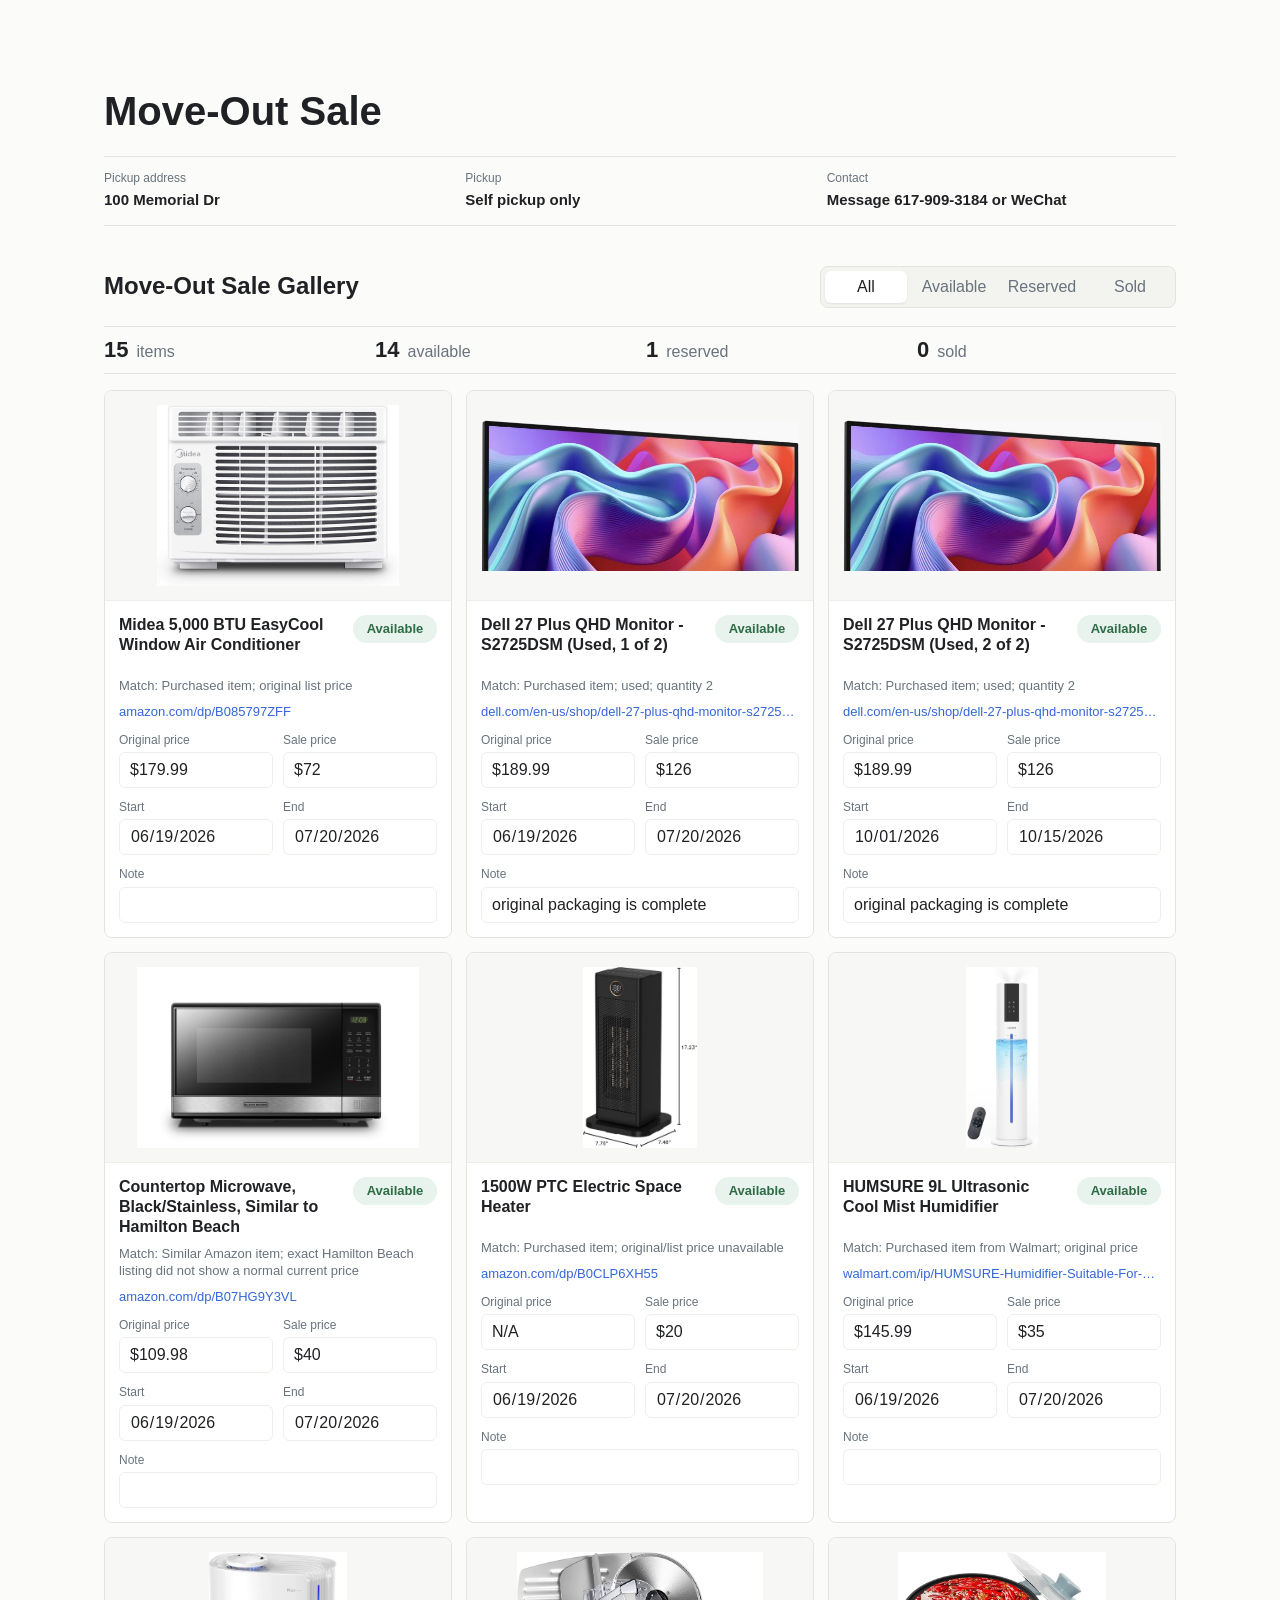
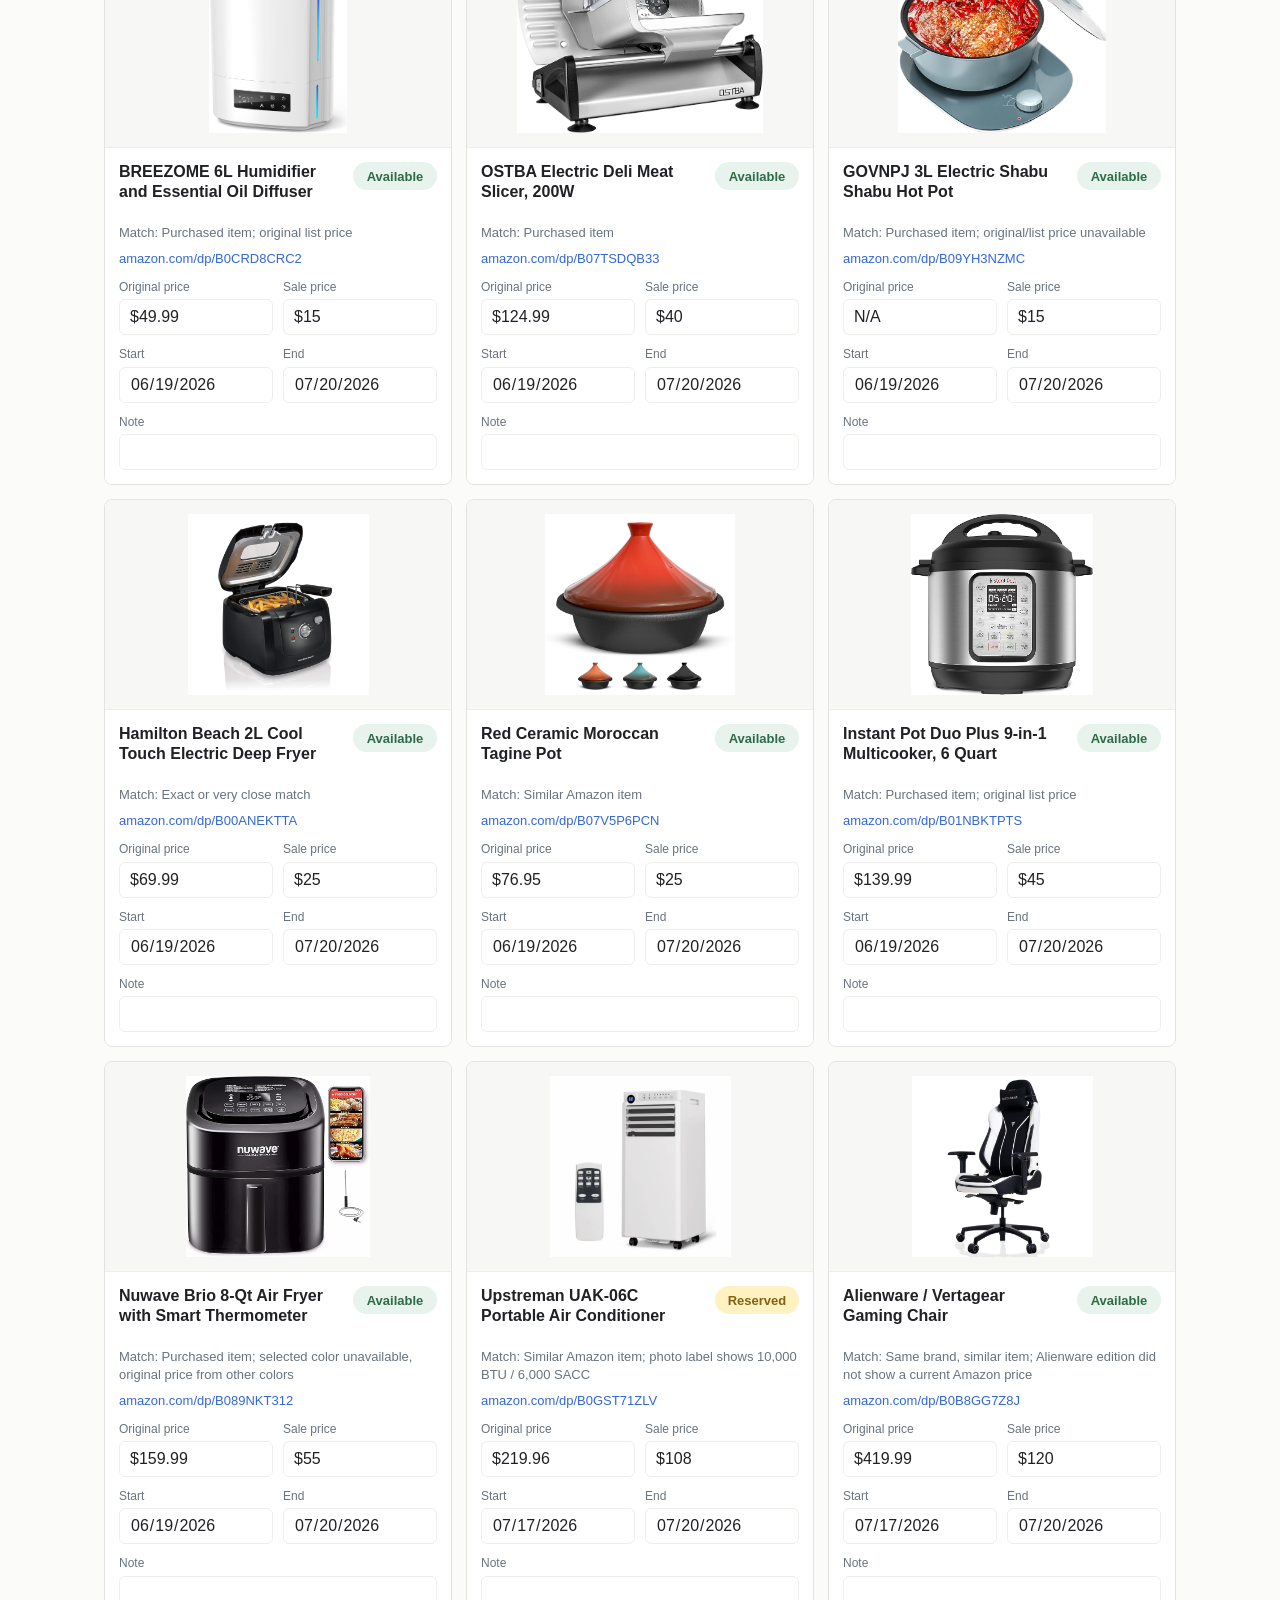
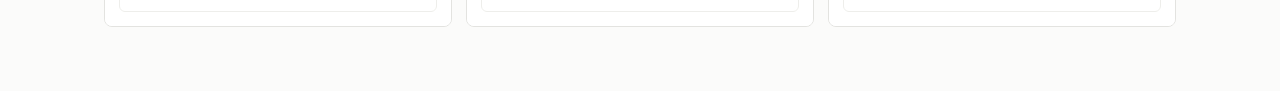
<file: index.html>
<!doctype html>
<html lang="en">
  <head>
    <meta charset="utf-8" />
    <meta name="viewport" content="width=device-width, initial-scale=1" />
    <meta http-equiv="refresh" content="0; url=site/index.html" />
    <title>Move-Out Sale</title>
  </head>
  <body>
    <p><a href="site/index.html">Open Move-Out Sale</a></p>
  </body>
</html>
</file>
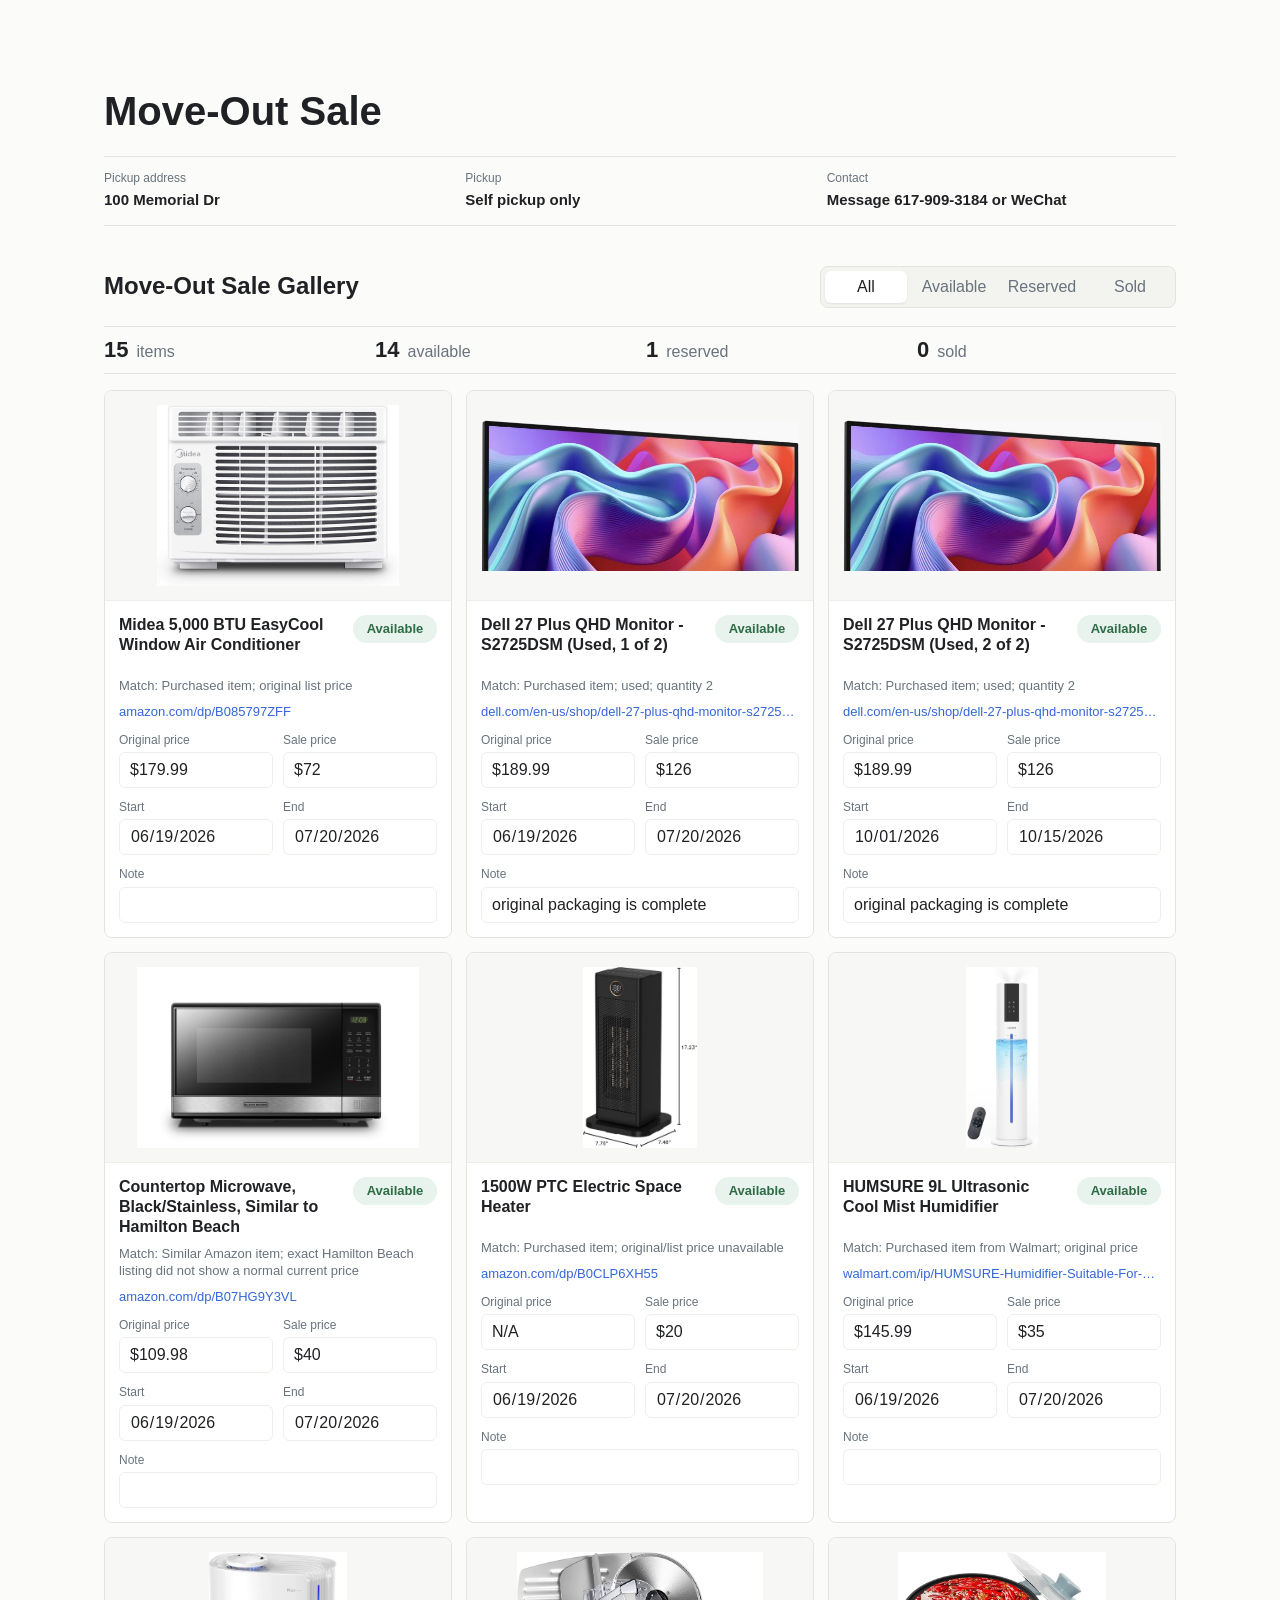
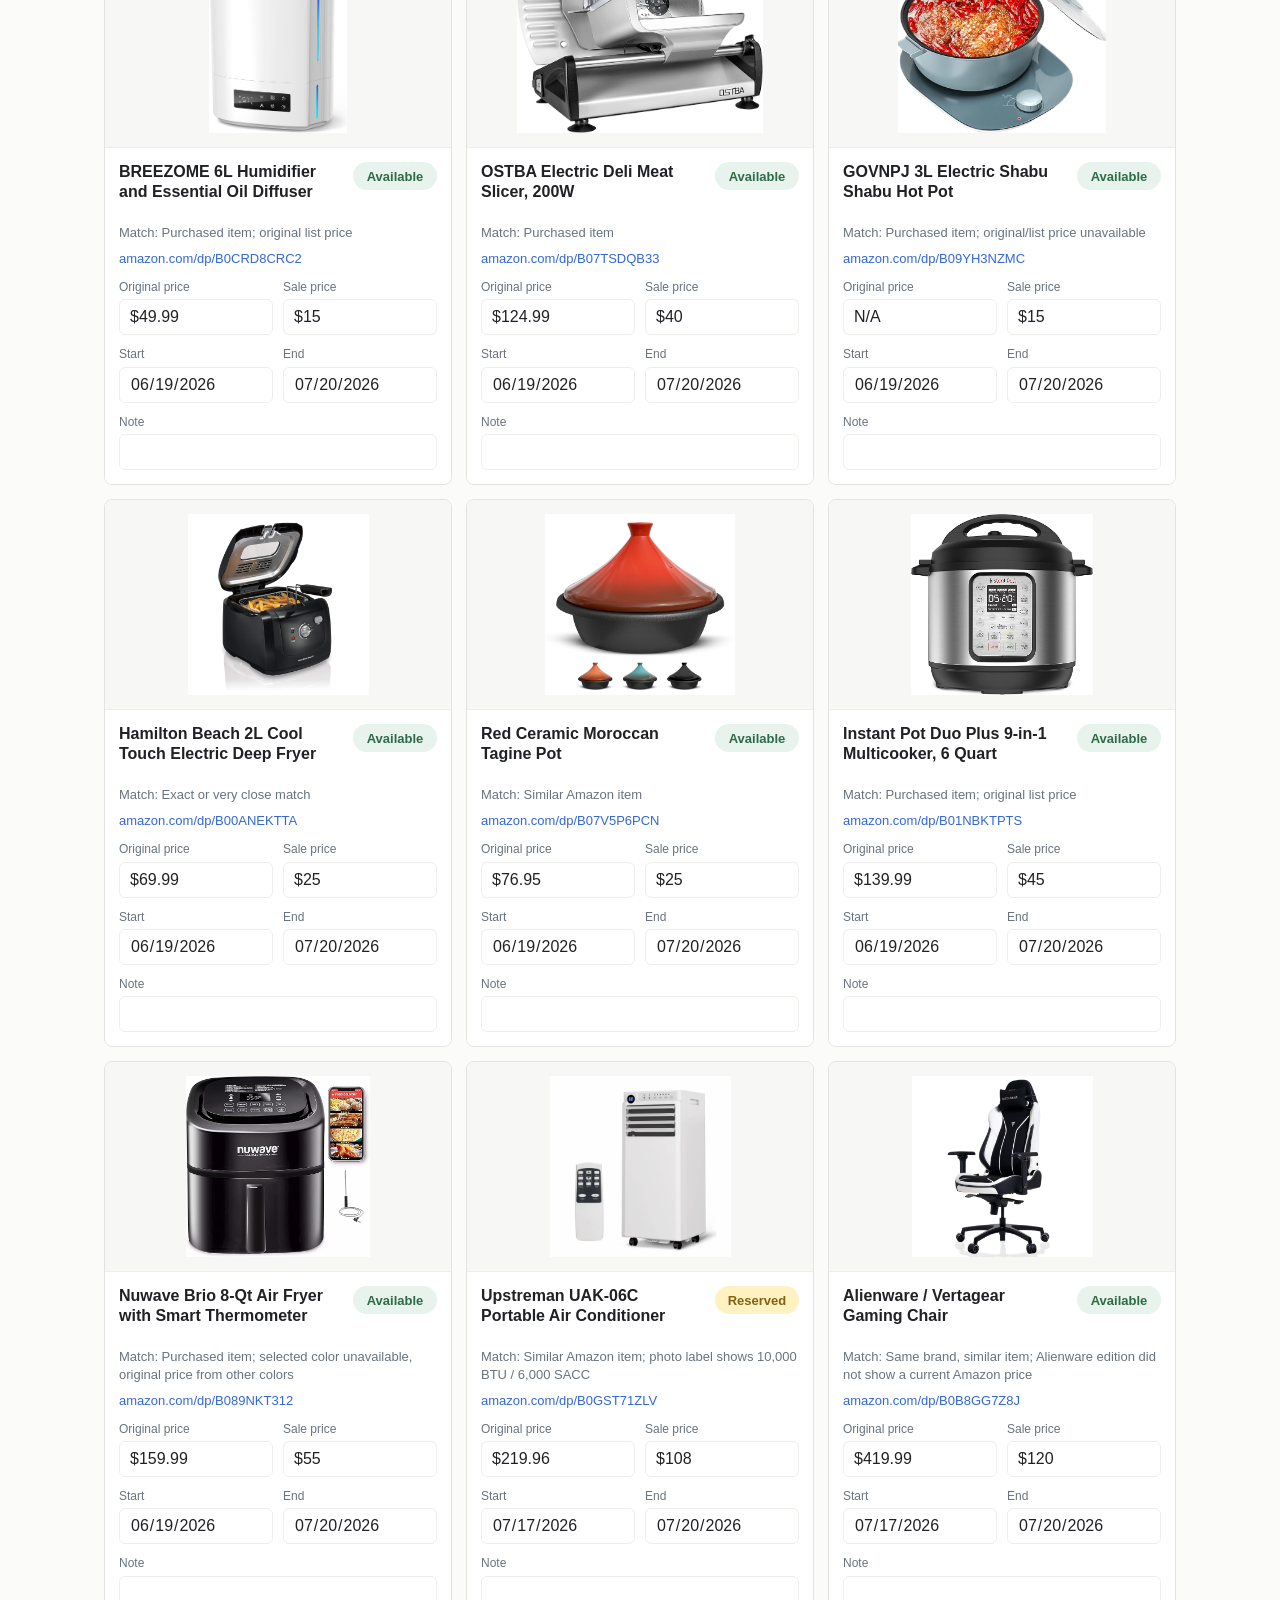
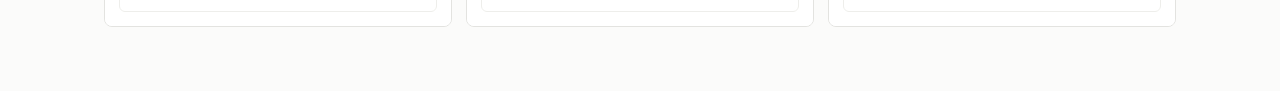
<file: site/index.html>
<!doctype html>
<html lang="en">
  <head>
    <meta charset="utf-8" />
    <meta name="viewport" content="width=device-width, initial-scale=1" />
    <title>Move-Out Sale</title>
    <link rel="stylesheet" href="./styles.css" />
  </head>
  <body>
    <main class="page">
      <header class="site-header">
        <div class="title-row">
          <h1 data-key="pageTitle" data-placeholder="Move-Out Sale">Move-Out Sale</h1>
        </div>
        <section class="sale-info" aria-label="Pickup and contact information">
          <div>
            <span class="info-label">Pickup address</span>
            <strong>100 Memorial Dr</strong>
          </div>
          <div>
            <span class="info-label">Pickup</span>
            <strong>Self pickup only</strong>
          </div>
          <div>
            <span class="info-label">Contact</span>
            <strong>Message 617-909-3184 or WeChat</strong>
          </div>
        </section>
      </header>

      <section class="toolbar" aria-label="Gallery controls">
        <h2>Move-Out Sale Gallery</h2>
        <div class="filters" role="group" aria-label="Status filter">
          <button class="filter active" data-filter="all">All</button>
          <button class="filter" data-filter="available">Available</button>
          <button class="filter" data-filter="reserved">Reserved</button>
          <button class="filter" data-filter="sold">Sold</button>
        </div>
      </section>

      <section class="summary" aria-label="Sale summary">
        <div>
          <span class="summary-value" id="totalCount">0</span>
          <span class="summary-label">items</span>
        </div>
        <div>
          <span class="summary-value" id="availableCount">0</span>
          <span class="summary-label">available</span>
        </div>
        <div>
          <span class="summary-value" id="reservedCount">0</span>
          <span class="summary-label">reserved</span>
        </div>
        <div>
          <span class="summary-value" id="soldCount">0</span>
          <span class="summary-label">sold</span>
        </div>
      </section>

      <section id="gallery" class="gallery" aria-label="Items"></section>
    </main>

    <template id="itemTemplate">
      <article class="item-card">
        <div class="image-wrap">
          <img class="item-image" alt="" />
          <label class="image-replace">
            Image
            <input class="image-input hidden-input" type="file" accept="image/*,.heic,.HEIC" />
          </label>
        </div>
        <div class="card-body">
          <div class="card-topline">
            <h3 class="item-title"></h3>
            <button class="status-toggle" type="button"></button>
          </div>
          <p class="match-line"></p>
          <a class="amazon-link" target="_blank" rel="noreferrer">Amazon</a>
          <div class="price-row">
            <label>
              <span>Original price</span>
              <input class="amazon-price" readonly />
            </label>
            <label>
              <span>Sale price</span>
              <input class="sale-price" inputmode="decimal" placeholder="$" />
            </label>
          </div>
          <div class="date-row">
            <label>
              <span>Start</span>
              <input class="date-start" type="date" />
            </label>
            <label>
              <span>End</span>
              <input class="date-end" type="date" />
            </label>
          </div>
          <label class="note-field">
            <span>Buyer / note</span>
            <input class="note-input" />
          </label>
        </div>
      </article>
    </template>

    <script src="./app.js"></script>
  </body>
</html>
</file>
<file: site/styles.css>
:root {
  color-scheme: light;
  --bg: #fbfbfa;
  --text: #202124;
  --muted: #69737d;
  --line: #e3e3e0;
  --soft-line: #eeeeeb;
  --paper: #ffffff;
  --callout: #fbf2d9;
  --available-bg: #e7f3ec;
  --available-text: #2f6b47;
  --reserved-bg: #fff2c2;
  --reserved-text: #87610f;
  --sold-bg: #f0e5e3;
  --sold-text: #8b3f35;
  --accent: #3467d6;
  --field: #fdfcf7;
}

* {
  box-sizing: border-box;
}

body {
  margin: 0;
  background: var(--bg);
  color: var(--text);
  font-family:
    ui-sans-serif,
    -apple-system,
    BlinkMacSystemFont,
    "Segoe UI",
    sans-serif;
}

button,
input {
  font: inherit;
}

.page {
  width: min(1072px, calc(100vw - 40px));
  margin: 0 auto;
  padding: 88px 0 64px;
}

.site-header {
  margin-bottom: 40px;
}

.title-row {
  display: flex;
  align-items: flex-start;
  justify-content: space-between;
  gap: 24px;
}

.local-sync-actions {
  flex: 0 0 auto;
}

.local-sync-button {
  height: 36px;
  padding: 0 12px;
  border: 1px solid var(--line);
  border-radius: 6px;
  background: var(--paper);
  color: var(--text);
  cursor: pointer;
}

.local-sync-button:hover {
  background: #f4f4f2;
}

.sync-data-box {
  position: absolute;
  left: -9999px;
  width: 1px;
  height: 1px;
}

h1 {
  min-width: 0;
  max-width: 760px;
  margin: 0;
  font-size: 40px;
  line-height: 1.15;
  letter-spacing: 0;
  font-weight: 760;
  outline: none;
}

.sale-info {
  display: grid;
  grid-template-columns: repeat(3, minmax(0, 1fr));
  gap: 12px;
  margin-top: 22px;
  padding: 14px 0;
  border-top: 1px solid var(--line);
  border-bottom: 1px solid var(--line);
}

.sale-info > div {
  min-width: 0;
}

.info-label {
  display: block;
  margin-bottom: 5px;
  color: var(--muted);
  font-size: 12px;
  line-height: 1.2;
}

.sale-info strong {
  display: block;
  font-size: 15px;
  line-height: 1.35;
  font-weight: 680;
}

h2 {
  margin: 0;
  font-size: 24px;
  line-height: 1.2;
  letter-spacing: 0;
}

.header-actions {
  display: flex;
  gap: 8px;
}

.icon-button {
  display: grid;
  place-items: center;
  width: 36px;
  height: 36px;
  border: 1px solid var(--line);
  background: var(--paper);
  color: var(--text);
  border-radius: 6px;
  cursor: pointer;
}

.icon-button:hover {
  background: #f4f4f2;
}

.icon-button.danger:hover {
  color: #9a2f24;
}

.hidden-input {
  display: none;
}

.callouts {
  display: grid;
  grid-template-columns: repeat(2, minmax(0, 1fr));
  gap: 60px;
  margin-top: 116px;
}

.callout {
  display: grid;
  grid-template-columns: 30px 1fr;
  gap: 10px;
  min-height: 106px;
  padding: 22px 18px;
  background: var(--callout);
  border: 1px solid #f3e7c4;
  border-radius: 8px;
}

.callout-address {
  color: #ad5146;
}

.callout-contact {
  color: #628b6c;
}

.callout-icon {
  font-size: 21px;
  line-height: 1.3;
}

.callout-line {
  min-height: 24px;
  margin: 0 0 12px;
  outline: none;
  font-size: 16px;
  line-height: 1.45;
  font-weight: 650;
}

[contenteditable="true"]:empty::before {
  content: attr(data-placeholder);
  color: color-mix(in srgb, currentColor 55%, transparent);
}

.toolbar {
  display: flex;
  align-items: center;
  justify-content: space-between;
  gap: 18px;
  margin-bottom: 18px;
}

.filters {
  display: flex;
  gap: 6px;
  padding: 4px;
  border: 1px solid var(--line);
  background: #f3f3f0;
  border-radius: 8px;
}

.filter {
  min-width: 82px;
  height: 32px;
  border: 0;
  border-radius: 6px;
  background: transparent;
  color: var(--muted);
  cursor: pointer;
}

.filter.active {
  background: var(--paper);
  color: var(--text);
  box-shadow: 0 1px 2px rgba(0, 0, 0, 0.08);
}

.summary {
  display: grid;
  grid-template-columns: repeat(4, minmax(0, 1fr));
  gap: 12px;
  margin-bottom: 16px;
  border-top: 1px solid var(--line);
  border-bottom: 1px solid var(--line);
  padding: 12px 0;
}

.summary > div {
  display: flex;
  align-items: baseline;
  gap: 8px;
}

.summary-value {
  font-size: 22px;
  line-height: 1;
  font-weight: 760;
}

.summary-label {
  color: var(--muted);
}

.gallery {
  display: grid;
  grid-template-columns: repeat(3, minmax(0, 1fr));
  gap: 14px;
}

.item-card {
  overflow: hidden;
  min-width: 0;
  background: var(--paper);
  border: 1px solid var(--line);
  border-radius: 8px;
}

.item-card[data-status="sold"] {
  opacity: 0.72;
}

.image-wrap {
  position: relative;
  display: grid;
  place-items: center;
  height: 210px;
  overflow: hidden;
  background: #f7f7f5;
  border-bottom: 1px solid var(--soft-line);
}

.item-image {
  display: block;
  width: 100%;
  height: 100%;
  min-height: 0;
  object-fit: contain;
  padding: 14px;
}

.image-replace {
  position: absolute;
  right: 10px;
  bottom: 10px;
  display: inline-grid;
  place-items: center;
  height: 30px;
  min-width: 64px;
  padding: 0 10px;
  border: 1px solid rgba(32, 33, 36, 0.12);
  border-radius: 6px;
  background: rgba(255, 255, 255, 0.92);
  color: var(--text);
  font-size: 13px;
  cursor: pointer;
  backdrop-filter: blur(8px);
}

.card-body {
  position: relative;
  z-index: 1;
  background: var(--paper);
  padding: 14px;
}

.card-topline {
  display: flex;
  align-items: flex-start;
  justify-content: space-between;
  gap: 12px;
  min-height: 54px;
}

.item-title {
  margin: 0;
  font-size: 16px;
  line-height: 1.25;
  letter-spacing: 0;
  font-weight: 680;
}

.status-toggle {
  flex: 0 0 auto;
  height: 28px;
  min-width: 84px;
  padding: 0 10px;
  border: 0;
  border-radius: 999px;
  cursor: pointer;
  font-size: 13px;
  font-weight: 700;
}

.item-card[data-status="available"] .status-toggle {
  background: var(--available-bg);
  color: var(--available-text);
}

.item-card[data-status="reserved"] .status-toggle {
  background: var(--reserved-bg);
  color: var(--reserved-text);
}

.item-card[data-status="sold"] .status-toggle {
  background: var(--sold-bg);
  color: var(--sold-text);
}

.match-line,
.amazon-link {
  display: block;
  min-height: 18px;
  margin: 8px 0 0;
  color: var(--muted);
  font-size: 13px;
  line-height: 1.35;
}

.amazon-link {
  color: var(--accent);
  text-decoration: none;
  white-space: nowrap;
  overflow: hidden;
  text-overflow: ellipsis;
}

.amazon-link:hover {
  text-decoration: underline;
}

.price-row,
.date-row {
  display: grid;
  grid-template-columns: repeat(2, minmax(0, 1fr));
  gap: 10px;
  margin-top: 12px;
}

.note-field {
  display: block;
  margin-top: 12px;
}

label span {
  display: block;
  margin-bottom: 5px;
  color: var(--muted);
  font-size: 12px;
  line-height: 1.2;
}

input {
  width: 100%;
  min-width: 0;
  height: 36px;
  border: 1px solid var(--line);
  border-radius: 6px;
  background: var(--field);
  color: var(--text);
  padding: 0 10px;
  outline: none;
}

input:focus {
  border-color: #9db3dd;
  box-shadow: 0 0 0 3px rgba(52, 103, 214, 0.12);
}

input[readonly] {
  color: var(--muted);
  background: #f5f5f3;
}

.read-only-mode [contenteditable],
.read-only-mode input {
  cursor: default;
}

.read-only-mode .image-replace {
  display: none;
}

.read-only-mode .status-toggle:disabled {
  cursor: default;
  opacity: 1;
}

.read-only-mode .sale-price[readonly],
.read-only-mode .amazon-price[readonly],
.read-only-mode .date-start[readonly],
.read-only-mode .date-end[readonly],
.read-only-mode .note-input[readonly] {
  pointer-events: none;
  color: var(--text);
  background: #fff;
  border-color: var(--soft-line);
}

.read-only-mode input:focus {
  border-color: var(--line);
  box-shadow: none;
}

@media (max-width: 940px) {
  .page {
    width: min(100% - 32px, 720px);
    padding-top: 54px;
  }

  .callouts {
    grid-template-columns: 1fr;
    gap: 14px;
    margin-top: 64px;
  }

  .gallery {
    grid-template-columns: repeat(2, minmax(0, 1fr));
  }
}

@media (max-width: 640px) {
  .page {
    width: min(100% - 24px, 440px);
    padding-top: 34px;
  }

  .title-row,
  .toolbar {
    align-items: stretch;
    flex-direction: column;
  }

  h1 {
    font-size: 32px;
  }

  .header-actions {
    justify-content: flex-start;
  }

  .summary {
    grid-template-columns: 1fr;
  }

  .sale-info {
    grid-template-columns: 1fr;
  }

  .gallery {
    grid-template-columns: 1fr;
  }

  .image-wrap {
    height: 230px;
  }

  .filters {
    width: 100%;
  }

  .filter {
    flex: 1;
    min-width: 0;
  }
}
</file>
